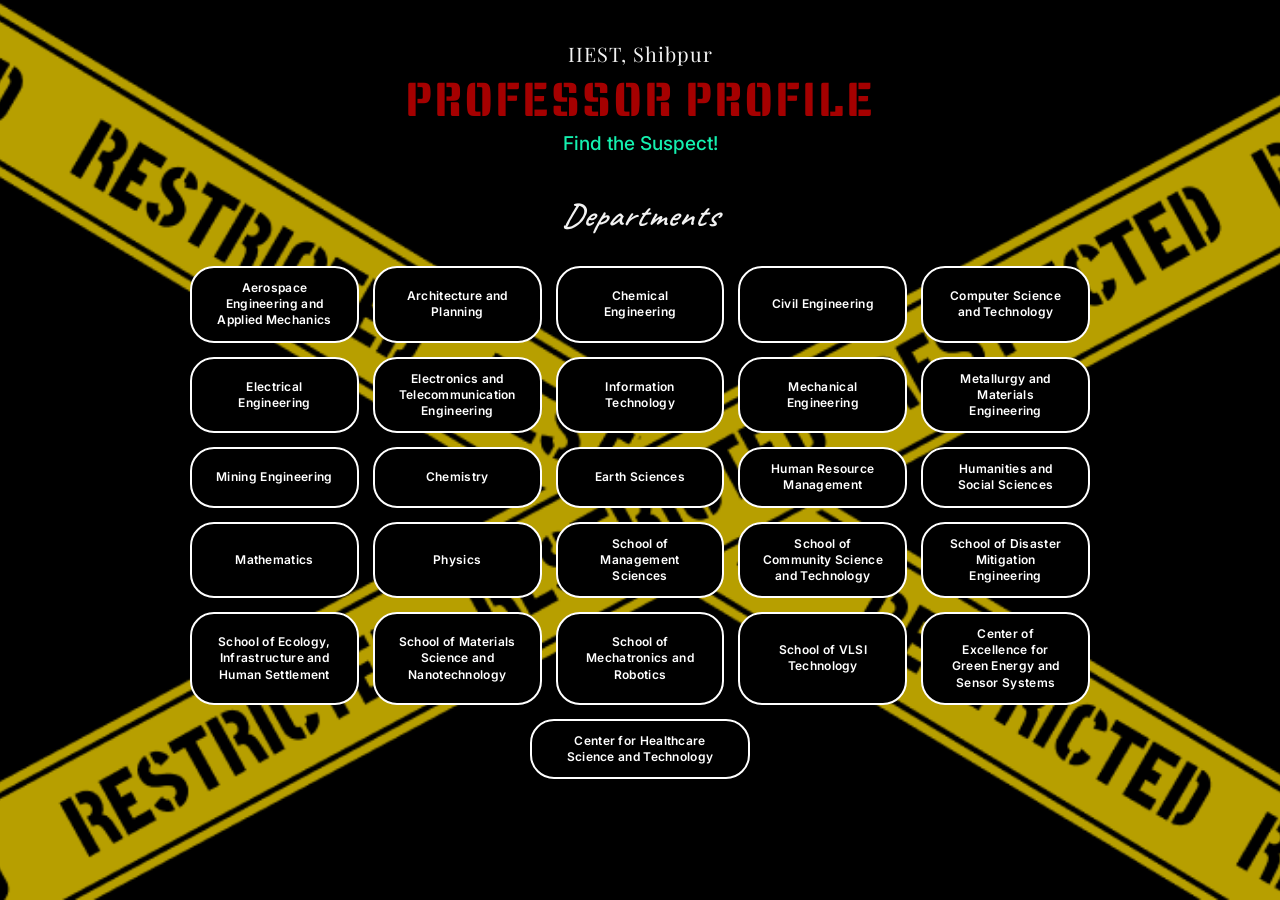
<file: index.html>
<!DOCTYPE html>
<html lang="en">
<head>
<meta charset="UTF-8">
<title>IIEST, Shibpur — Professor Profile</title>
<link rel="preconnect" href="https://fonts.googleapis.com">
<link rel="preconnect" href="https://fonts.gstatic.com" crossorigin>
<link href="https://fonts.googleapis.com/css2?family=Caveat:wght@500;600;700&family=Inter:wght@400;500;600;700&family=Keania+One&family=Playfair+Display:ital,wght@0,400;0,600;1,500&display=swap" rel="stylesheet">
<link rel="stylesheet" href="style.css">
</head>
<body>
    
  <div class="page">
    <p class="school-name">IIEST, Shibpur</p>
    <h1 class="main-title">PROFESSOR PROFILE</h1>
    <p class="subtitle">Find the Suspect!</p>

    <h2 class="departments-label">Departments</h2>


    <div class="grid">
      <div class="dept-box" id="AE" align="center">Aerospace Engineering and Applied Mechanics</div>
      <div class="dept-box" id="AP" align="center">Architecture and Planning</div>
      <div class="dept-box" id="CHE-ENG" align="center">Chemical Engineering</div>
      <div class="dept-box" id="CIVIL" align="center">Civil Engineering</div>
      <div class="dept-box" id="CST" align="center" onclick="location.href='CST.html'">Computer Science and Technology</div>
      <div class="dept-box" id="EE" align="center">Electrical Engineering</div>
      <div class="dept-box" id="ETE" align="center">Electronics and Telecommunication Engineering</div>
      <div class="dept-box" id="IT" align="center">Information Technology</div>
      <div class="dept-box" id="ME" align="center">Mechanical Engineering</div>
      <div class="dept-box" id="MME" align="center">Metallurgy and Materials Engineering</div>
      <div class="dept-box" id="MINE" align="center">Mining Engineering</div>

      <div class="dept-box" id="CHE" align="center">Chemistry</div>
      <div class="dept-box" id="ES" align="center">Earth Sciences</div>
      <div class="dept-box" id="HRM" align="center">Human Resource Management</div>
      <div class="dept-box" id="HSS" align="center">Humanities and Social Sciences</div>
      <div class="dept-box" id="MATH" align="center">Mathematics</div>
      <div class="dept-box" id="PHY" align="center">Physics</div>
      <div class="dept-box" id="SMS" align="center">School of Management Sciences</div>
      <div class="dept-box" id="SCST" align="center">School of Community Science and Technology</div>
      <div class="dept-box" id="DMI" align="center">School of Disaster Mitigation Engineering</div>
      <div class="dept-box" id="EIS" align="center">School of Ecology, Infrastructure and Human Settlement</div>
      <div class="dept-box" id="MSNT" align="center">School of Materials Science and Nanotechnology</div>
      <div class="dept-box" id="MNR" align="center">School of Mechatronics and Robotics</div>
      <div class="dept-box" id="VLSI" align="center">School of VLSI Technology</div>
      <div class="dept-box" id="CEG" align="center">Center of Excellence for Green Energy and Sensor Systems</div>
      <div class="dept-box" id="CHST" align="center">Center for Healthcare Science and Technology</div>
    </div>
  </div>

<script src="script.js"></script>
</body>
</html>
</file>
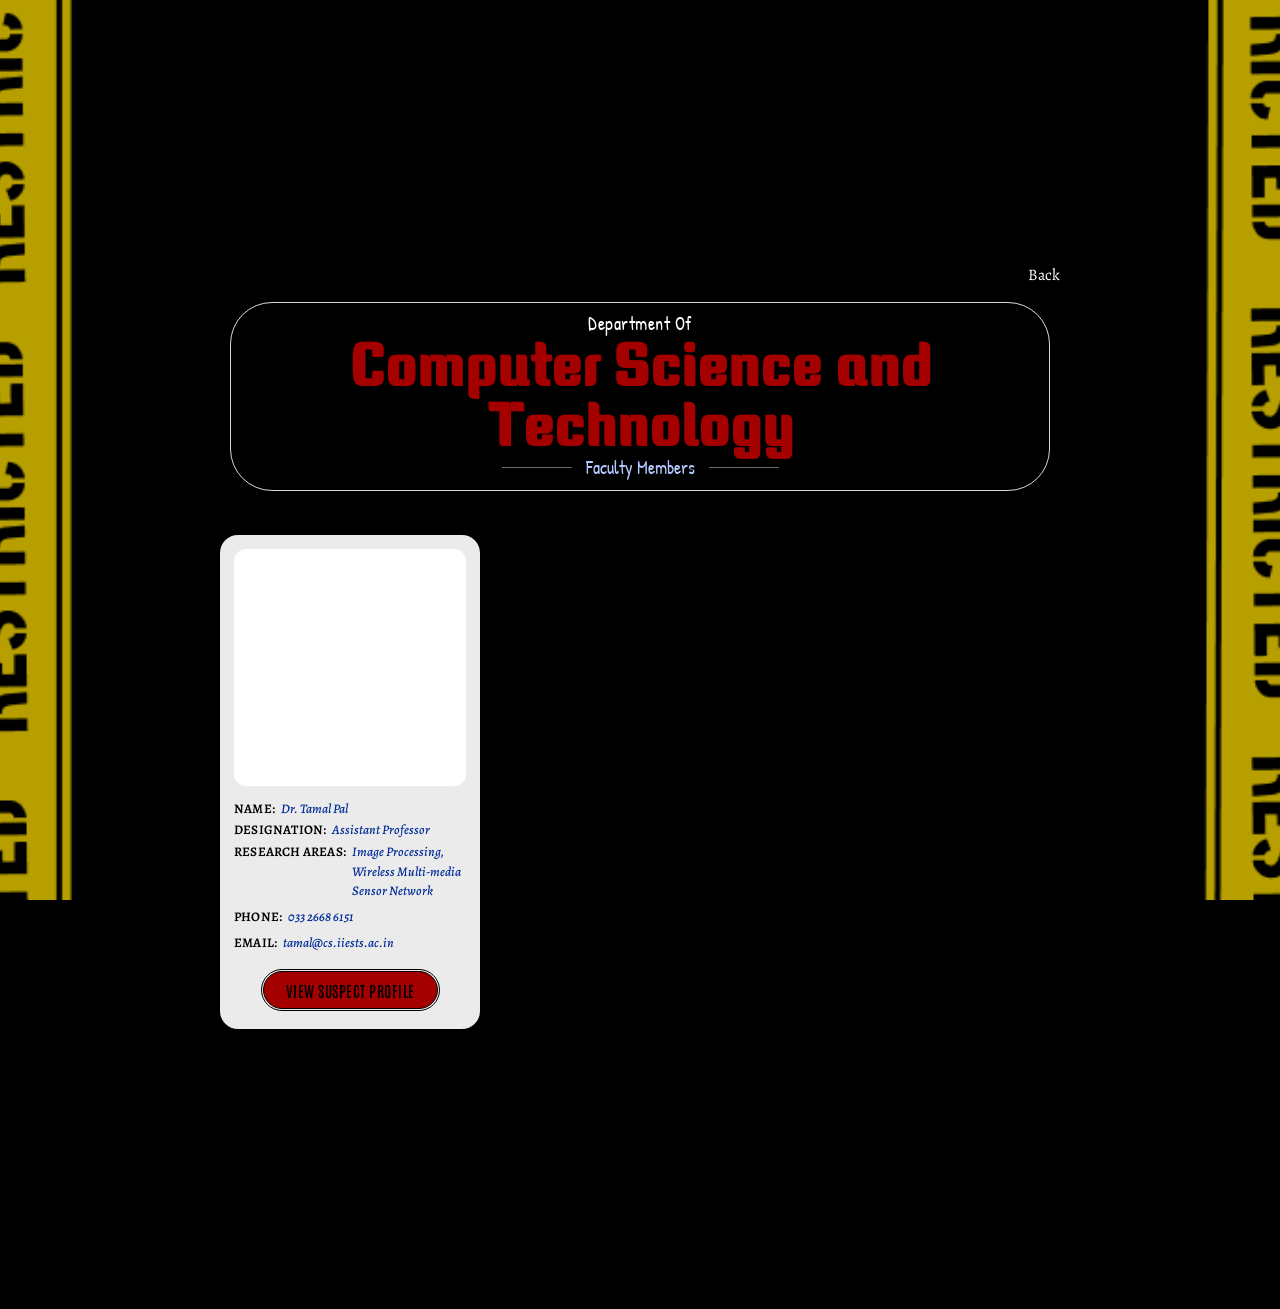
<file: CST.html>
<!DOCTYPE html>
<html lang="en">
<head>
    <meta charset="UTF-8">
    <meta name="viewport" content="width=device-width, initial-scale=1.0">
   
</head>
<body>

<!DOCTYPE html>
<html lang="en">
<head>
<meta charset="UTF-8">
 <title>CST Profs</title>
    <link rel="stylesheet" href="CST.css">
<meta name="viewport" content="width=device-width, initial-scale=1">
<link rel="preconnect" href="https://fonts.googleapis.com">
<link rel="preconnect" href="https://fonts.gstatic.com" crossorigin>
<link href="https://fonts.googleapis.com/css2?family=Alegreya:ital,wght@0,400;0,600;1,400;1,600&family=Antonio:wght@600;700&family=Keania+One&family=Patrick+Hand&display=swap" rel="stylesheet">
<style>
  :root{
    --red: #A50000;
    --blue-content: #002B98;
    --blue-light: #B2C8FF;
    --card-bg: #EBEBEB;
    --black: #000000;
    --white: #ffffff;
  }

  *{ box-sizing: border-box; }

  body{
    margin: 200px;
    min-height: 100vh;
    background: var(--black);
    font-family: 'Alegreya', serif;
    padding: 48px 20px 80px;
      background: #000 url('tape2.png') center center / cover no-repeat fixed;
  }

  /* ---------- Header ---------- */
  .header{
    max-width: 820px;
    margin: 0 auto 44px;
    border: 1.5px solid #d8d8d8;
    border-radius: 42px;
    padding: 8px 30px 10px;
    text-align: center;
  }

  .dept-line{
    display: flex;
    align-items: center;
    justify-content: center;
    gap: 14px;
    margin: 0;
  }

  

  .dept-of{
    font-family: 'Patrick Hand', cursive;
    color: var(--white);
    font-size: 1.15rem;
    letter-spacing: 0.5px;
    white-space: nowrap;
  }

  .dept-title{
    font-family: 'Keania One', system-ui;
    color: var(--red);
    font-size: clamp(1.9rem, 6.2vw, 3.6rem);
    letter-spacing: 1px;
    margin: -2px 0 0;
    line-height: 1.05;
  }

  .faculty-line{
    display: flex;
    align-items: center;
    justify-content: center;
    gap: 14px;
    margin: 0;
  }

  .faculty-line::before,
  .faculty-line::after{
    content: "";
    width: 70px;
    height: 1px;
    background: #6a6a6a;
  }

  .faculty-members{
    font-family: 'Patrick Hand', cursive;
    color: var(--blue-light);
    font-size: 1.15rem;
    white-space: nowrap;
  }

  /* ---------- Card ---------- */
  .card{
    width: 260px;
    background: var(--card-bg);
    border-radius: 18px;
    padding: 14px 14px 20px;
    box-shadow: 0 8px 24px rgba(0,0,0,0.5);
  }

  .photo{
    width: 100%;
    aspect-ratio: 1 / 1.02;
    background: var(--white);
    border-radius: 12px;
    margin-bottom: 14px;
  }

  .info{
    font-family: 'Alegreya', serif;
    font-size: 0.82rem;
    line-height: 1.5;
  }

  .row{
    display: grid;
    grid-template-columns: auto 1fr;
    column-gap: 6px;
    margin-bottom: 2px;
  }

  .label{
    color: var(--black);
    font-weight: 600;
    letter-spacing: 0.2px;
    white-space: nowrap;
  }

  .value{
    color: var(--blue-content);
    font-style: italic;
    font-weight: 500;
  }

  .row.phone,
  .row.email{
    margin-top: 6px;
  }

  .btn-wrap{
    margin-top: 18px;
    display: flex;
    justify-content: center;
  }

  .suspect-btn{
    font-family: 'Antonio', sans-serif;
    background: var(--red);
    color: var(--black);
    border: 0.5px solid var(--black);
    outline: 0.5px solid var(--black);
    outline-offset: 1px;
    border-radius: 999px;
    padding: 8px 22px;
    font-size: 0.95rem;
    font-weight: 600;
    letter-spacing: 0.5px;
    text-transform: uppercase;
    cursor: pointer;
    transition: transform 0.15s ease, filter 0.15s ease;
  }

  .suspect-btn:hover{
    filter: brightness(1.12);
  }

  .suspect-btn:active{
    transform: scale(0.97);
  }

  .suspect-btn:focus-visible{
    outline: 2px solid var(--blue-light);
    outline-offset: 3px;
  }

  /* ---------- Modal ---------- */
  .modal-overlay{
    position: fixed;
    inset: 0;
    background: rgba(0,0,0,0.75);
    display: none;
    align-items: center;
    justify-content: center;
    padding: 20px;
    z-index: 10;
  }

  .modal-overlay.open{ display: flex; }

  .modal{
    background: var(--card-bg);
    border-radius: 16px;
    padding: 26px 28px;
    max-width: 320px;
    text-align: center;
    border: 1px solid var(--red);
  }

  .modal h2{
    font-family: 'Antonio', sans-serif;
    color: var(--red);
    margin: 0 0 10px;
    letter-spacing: 0.5px;
  }

  .modal p{
    font-family: 'Alegreya', serif;
    color: var(--black);
    font-size: 0.95rem;
    margin: 0 0 18px;
  }

  .modal button{
    font-family: 'Antonio', sans-serif;
    background: var(--black);
    color: var(--white);
    border: none;
    border-radius: 999px;
    padding: 8px 20px;
    cursor: pointer;
  }
</style>
</head>
<body>

<p align="right" style="color: white;" font-size="8px" onclick="location.href='index.html'">Back</p>
  <header class="header">
    <p class="dept-line"><span class="dept-of">Department Of</span></p>
    <h1 class="dept-title">Computer Science and Technology</h1>
    <p class="faculty-line"><span class="faculty-members">Faculty Members</span></p>
  </header>

  <main>
    <article class="card">
      <div class="photo" ></div>

      <div class="info">
        <div class="row">
          <span class="label">NAME:</span>
          <span class="value">Dr. Tamal Pal</span>
        </div>
        <div class="row">
          <span class="label">DESIGNATION:</span>
          <span class="value">Assistant Professor</span>
        </div>
        <div class="row">
          <span class="label">RESEARCH AREAS:</span>
          <span class="value">Image Processing, Wireless Multi-media Sensor Network</span>
        </div>
        <div class="row phone">
          <span class="label">PHONE:</span>
          <span class="value">033 2668 6151</span>
        </div>
        <div class="row email">
          <span class="label">EMAIL:</span>
          <span class="value">tamal@cs.iiests.ac.in</span>
        </div>
      </div>

      <div class="btn-wrap">
        <button class="suspect-btn" id="suspectBtn" type="button" onclick="location.href='TP_profile.html'">View Suspect Profile</button>
      </div>
    </article>
  </main>

</body>
</html>
</file>
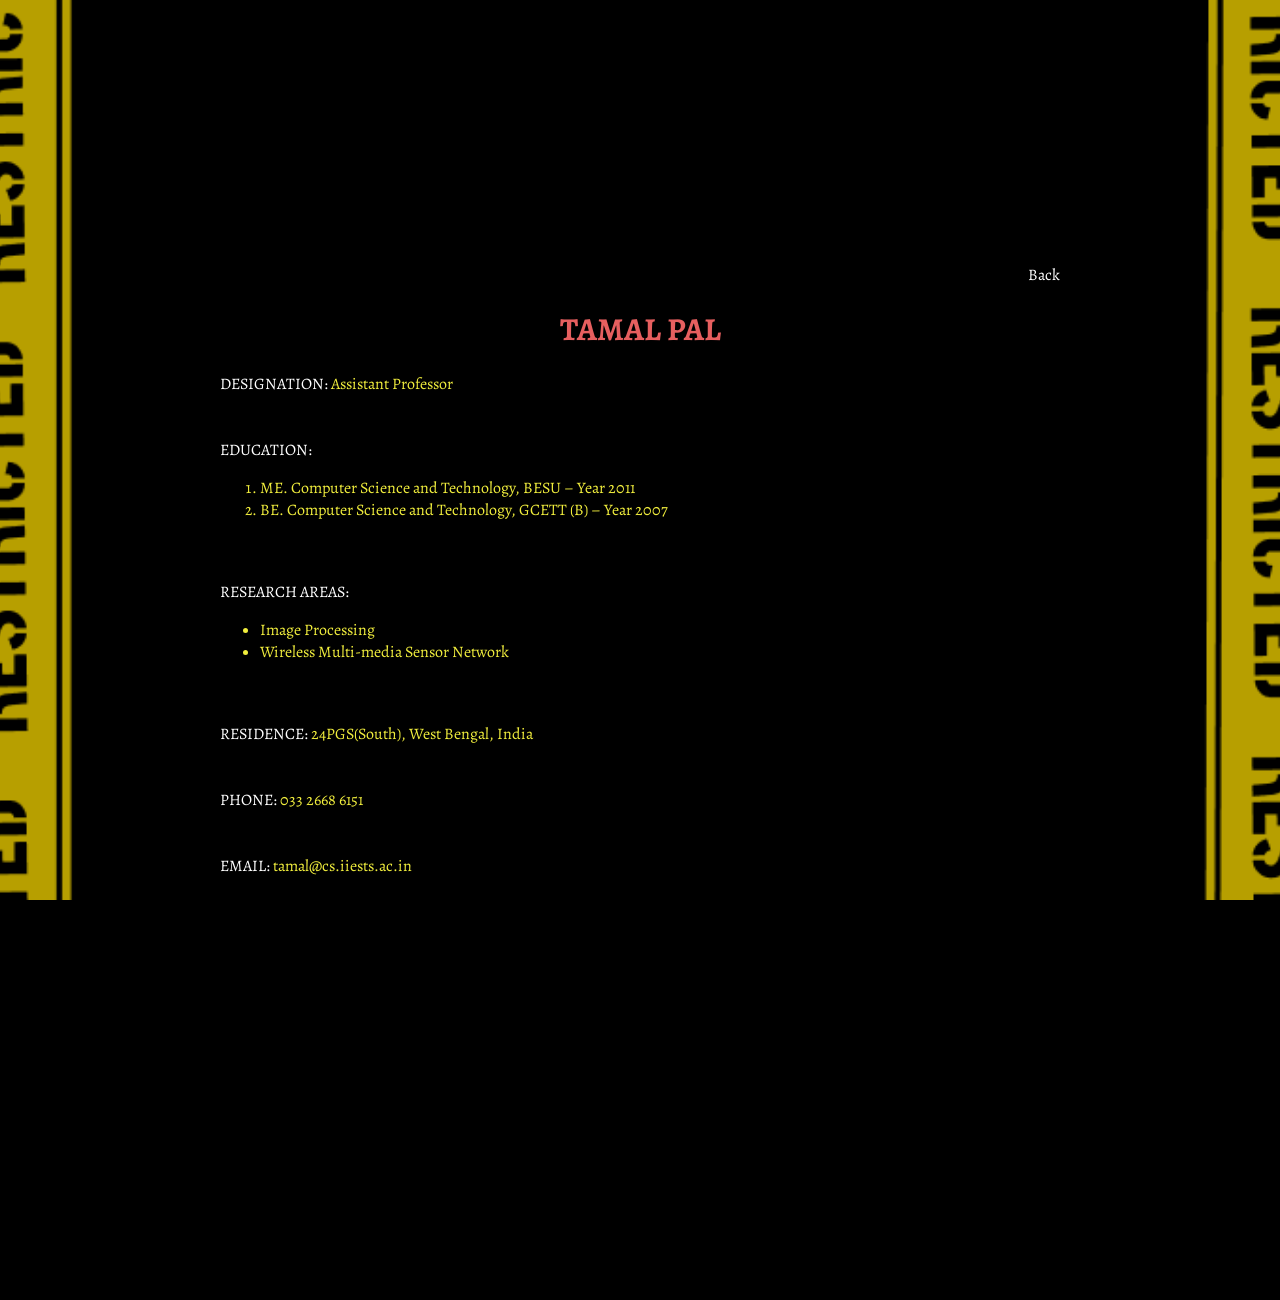
<file: TP_profile.html>
<!DOCTYPE html>
<html lang="en">
<head>
    <meta charset="UTF-8">
    <meta name="viewport" content="width=device-width, initial-scale=1.0">
    <title>Tamal Pal profile</title>
<meta name="viewport" content="width=device-width, initial-scale=1">
<link rel="preconnect" href="https://fonts.googleapis.com">
<link rel="preconnect" href="https://fonts.gstatic.com" crossorigin>
<link href="https://fonts.googleapis.com/css2?family=Alegreya:ital,wght@0,400;0,600;1,400;1,600&family=Antonio:wght@600;700&family=Keania+One&family=Patrick+Hand&display=swap" rel="stylesheet">
<style>
  :root{
    --red: #A50000;
    --blue-content: #002B98;
    --blue-light: #B2C8FF;
    --card-bg: #EBEBEB;
    --black: #000000;
    --white: #ffffff;
  }

  *{ box-sizing: border-box; }

  body{
    margin: 200px;
    min-height: 100vh;
    background: var(--black);
    font-family: 'Alegreya', serif;
    padding: 48px 20px 80px;
      background: #000 url('tape2.png') center center / cover no-repeat fixed;
  }
</style>
</head>
<body>
    <p align="right" style="color: white;" font-size="8px" onclick="location.href='CST.html'">Back</p>
    <h1 align="center" font-family: 'Keania One', system-ui; style="color: rgb(230, 95, 95);" weight="bold">TAMAL PAL</h1>
    <div class="row">
          <span class="label" style="color: white;">DESIGNATION: </span>
          <span class="value" style="color: rgb(241, 238, 61);">Assistant Professor</span>
        </div>
        <br><br>
        <div class="row">
          <span class="label" style="color: white;">EDUCATION: <br></span>
          <span class="value" style="color:rgb(241, 238, 61)"><ol>
            <li>ME. Computer Science and Technology, BESU – Year 2011</li>
            <li>BE. Computer Science and Technology, GCETT (B) – Year 2007</li>
          </ol></span>
        </div>
        <br><br>
        <div class="row">
          <span class="label" style="color: white;">RESEARCH AREAS:<br></span>
          <span class="value" style="color:rgb(241, 238, 61)"><ul>
            <li>Image Processing</li>
            <li>Wireless Multi-media Sensor Network</li>
          </ul></span>
        </div>
        <br><br>
        <div class address>
          <span class="label" style="color: white;">RESIDENCE:</span>
          <span class="value" style="color:rgb(241, 238, 61)">24PGS(South), West Bengal, India</span>
        </div>
        <br><br>
          <div class="row phone">
          <span class="label" style="color: white;">PHONE:</span>
          <span class="value" style="color:rgb(241, 238, 61)">033 2668 6151</span>
        </div>
        <br><br>
        <div class="row email">
          <span class="label" style="color: white;">EMAIL:</span>
          <span class="value" style="color:rgb(241, 238, 61)">tamal@cs.iiests.ac.in</span>
        </div>
</body>
</html>
</file>
<file: style.css>
* { box-sizing: border-box; }

body {
  margin: 0;
  background: #000 url('tape-bg.png') center center / cover no-repeat fixed;
  color: #fff;
  overflow-x: hidden;
  position: relative;
  min-height: 100vh;
}
 
/* ---------- Content ---------- */
.page {
  position: relative;
  z-index: 1;
  max-width: 1000px;
  margin: 0 auto;
  padding: 30px 20px 70px;
  text-align: center;
}

.school-name {
  font-family: 'Playfair Display', serif;
  font-weight: 400;
  font-size: 20px;
  letter-spacing: 1px;
  margin: 10px 0 4px;
  color: #f2f2f2;
}

.main-title {
  font-family: 'Keania One', cursive;
  font-weight: 400;
  font-size: 46px;
  letter-spacing: 2px;
  color: #A50000;
  margin: 0 0 6px;
}

.subtitle {
  font-family: 'Inter', sans-serif;
  font-weight: 500;
  font-size: 19px;
  color: #14f1af;
  margin: 0 0 40px;
}

.departments-label {
  font-family: 'Caveat', cursive;
  font-weight: 600;
  font-style: italic;
  font-size: 32px;
  color: #f2f2f2;
  margin: 0 0 30px;
  letter-spacing: 1px;
}

.grid {
  display: flex;
  flex-wrap: wrap;
  justify-content: center;
  gap: 14px 14px;
  max-width: 900px;
  margin: 0 auto;
}

.dept-box {
  border: 2px solid #fff;
  border-radius: 24px;
  padding: 12px 22px;
  min-width: 130px;
  max-width: 220px;
  flex: 1 1 160px;
  display: flex;
  align-items: center;
  justify-content: center;
  text-align: center;
  font-family: 'Inter', sans-serif;
  font-weight: 600;
  font-size: 12px;
  letter-spacing: 0.3px;
  line-height: 1.35;
  background: #000;
  color: #fff;
  cursor: pointer;
  transition: background 0.25s ease, color 0.25s ease, transform 0.15s ease, box-shadow 0.25s ease, border-color 0.25s ease;
}

.dept-box:hover,
.dept-box.active {
  background: var(--box-color);
  border-color: var(--box-color);
  color: #111;
  transform: translateY(-2px);
  box-shadow: 0 0 10px -2px var(--box-color);
}

@media (max-width: 700px) {
  .main-title { font-size: 30px; letter-spacing: 1px; }
  .subtitle { font-size: 16px; }
  .departments-label { font-size: 24px; }
  .dept-box { font-size: 11px; min-width: 110px; }
}

.ph{
    font-family: 'Inter', sans-serif;
    font-weight: 500;
    font-size: 14px;
    color: #f2f2f2;
}
</file>
<file: CST.css>
.body{
    background-color: #000000;
    
}
/*---Tape---*/
.tape-edge {
    position: fixed;
    top: 0;
    height: 100vh;
    width: 30px;         /* outer tape width */
    padding: 0 10px;     /* horizontal-only padding: creates the side gap without shortening the border vertically */
    display: flex;
    align-items: center;
    justify-content: center;
    background: #e8c313; /* yellow tape fill */
  }
 
  .tapeL { left: 0; }
  .tapeR { right: 0; }
 
  .inner-border {
    width: 90%;
    height: 100%;        /* full 100vh, since the tape has no top/bottom padding now */
    border-left: 2px solid #000;
    border-right: 2px solid #000;
    /* no border-top / border-bottom — these two lines run the full screen height */
    display: flex;
    align-items: center;
    justify-content: center;
    overflow: hidden;
  }
 
  .rotated-text {
    writing-mode: vertical-rl;  /* makes the text flow top-to-bottom */
    transform: rotate(180deg);  /* flip so it reads bottom-to-top instead of top-to-bottom (remove if you prefer the default direction) */
    white-space: nowrap;
    color: #000;
    font-family: 'Keania One';
    font-size: 16px;
    letter-spacing: 1px;
    font-weight: bold;
  }

  .CSTh{
    padding-left: 0px;
    align-items: center;
    line-height: 0.5;
  }

  .content {
    text-align: center;
    margin-top: 50px;
  }
</file>
